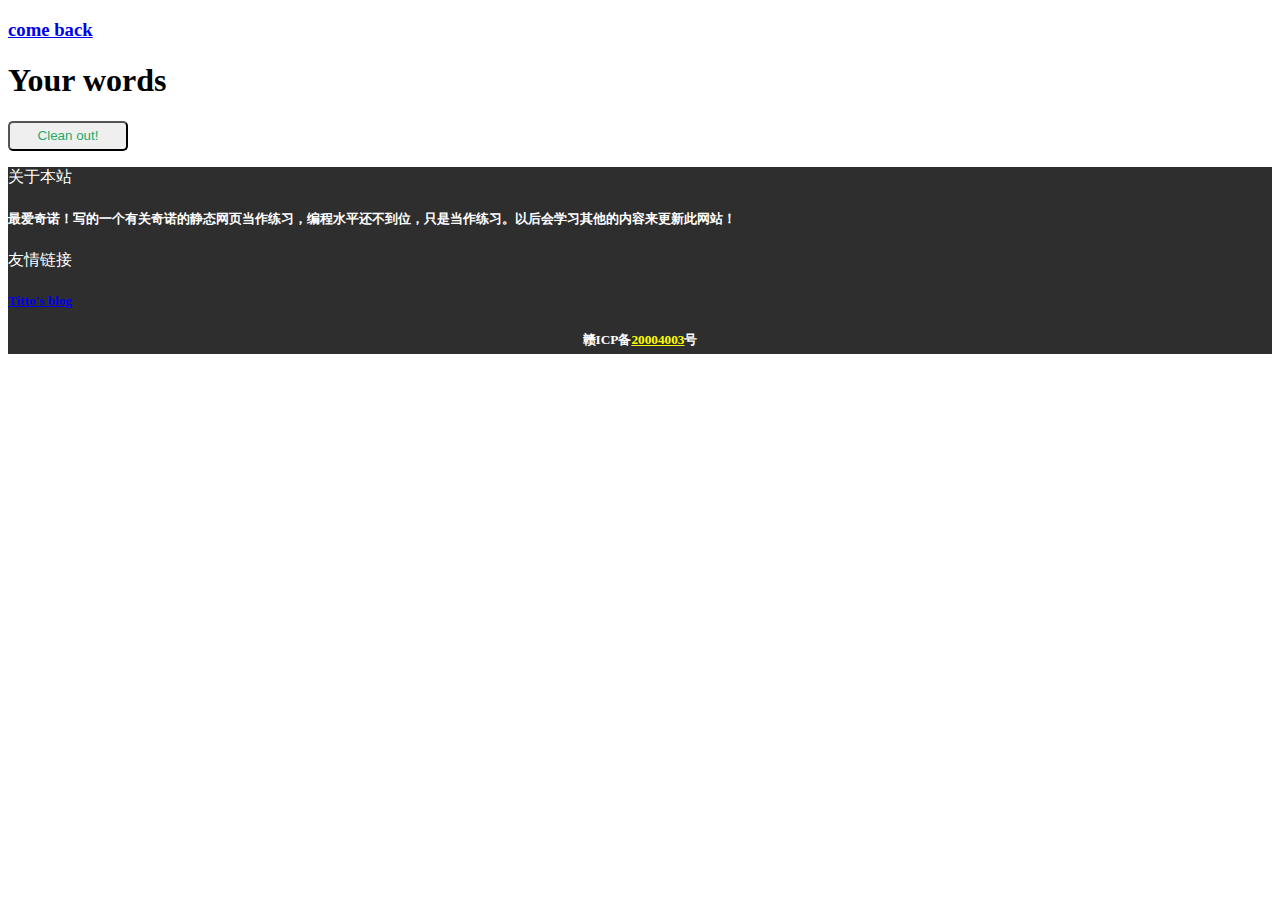
<file: admin.html>
<!DOCTYPE html>  
<html> 
<head>
    <meta charset="UTF-8">
    <!--响应式框架Bootstrap-->
    <link href="//fonts.gdgdocs.org/css?family=Lobster" rel="stylesheet" type="text/css"/>
    <!--引入Jquery,同时Bootstrap 的 JavaScript 插件需要引入 jQuery-->
    <script src="jquery-3.4.1.js"></script>
    <title></title>
</head>
<body>
    <div>
<h3><a href="index.html">come back</a></h3>
<h1>Your words</h1>
<button onclick="window.localStorage.words='';location.reload();">Clean out!</button>
<div>
<p id="you_words"></p id="you_words">
</div>
</div>
<div style="background-color:rgb(46, 46, 46);color:white;bottom:1%;position:relative;width:100%">
    关于本站
    <h5 style="font-family: Impact, Haettenschweiler, 'Arial Narrow Bold', sans-serif;">最爱奇诺！写的一个有关奇诺的静态网页当作练习，编程水平还不到位，只是当作练习。以后会学习其他的内容来更新此网站！</h5>
    友情链接
    <h5><a href="http://letang-hc.tech/">Titto's blog</a></h5>
    <h5 style="text-align: center;padding-bottom: 5px">赣ICP备<a href="http://www.beian.miit.gov.cn" style="color: yellow">20004003</a>号</h5>
</div>
</body>
<style>
    button{
        width:120px;
        height: 30px;
        color:rgb(30, 170, 105);
        border-radius: 5px;
    }
</style>
<script>
    var ywords=window.localStorage.words;
    $(document).ready(function(){
        if(ywords!="")
        {
        $("#you_words").append(ywords);
        //window.localStorage.words='';
        }
    });
</script> 
</html>
</file>
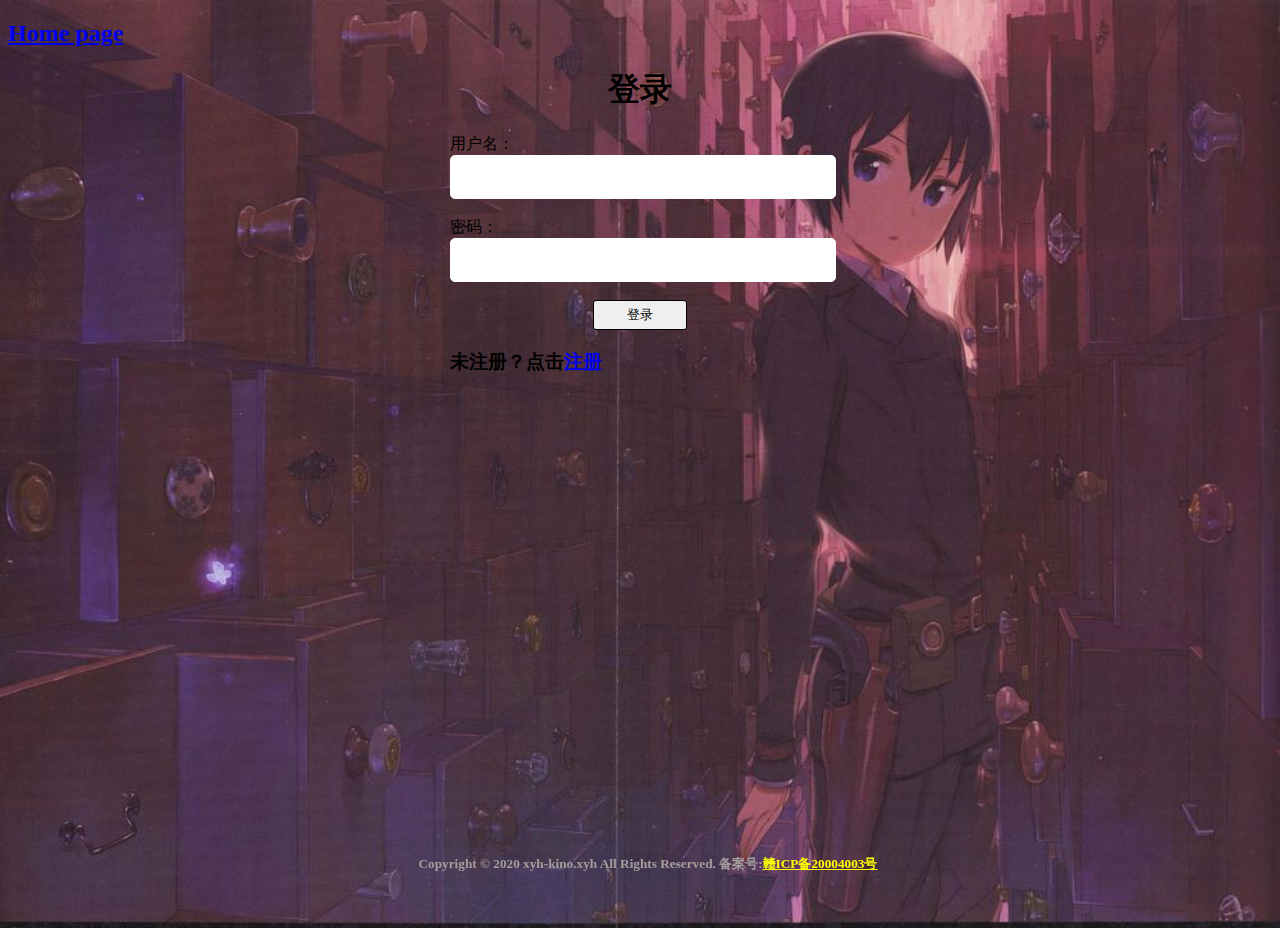
<file: login.html>
<!DOCTYPE html>
<html>
    <head>
        <title>登录</title>
        <meta charset="utf-8">
        <script src="jquery-3.4.1.js"></script>
    </head>
    <style>
        input{
            text-align: center;
            width:100%;
            height:40px;
            border-radius: 5px;
            border: 1px solid white;
        }
        .abc{
            padding-right: 35%;
            padding-left: 35%;
        }
        button{
            border-radius: 3px;
            width:25%;
            height: 30px;
            margin-left:37.5%;
            margin-right:37.5%;
            border: 1px solid black;
        }
        body{
            background-repeat:no-repeat;
            background-size:100%;
            height:900px;
        }
    </style>
    <h2><b><a href="index.html">Home page</a></b></h2>
    <body background="1.jpg">
        <h1 style="text-align: center;">登录</h1>
        <div class="abc">
        用户名：<input name="username" id="name" maxlength="15">
        <br><br>
        密码：<input name="mima" id="mima" type="password" maxlength="15">
        <br><br>
        <button type="button" onclick="login()">登录</button>
        <h3>未注册？点击<a href="register.html">注册</a></h3>
        </div>
        <div style="color:rgb(165, 157, 157);bottom:0;position: fixed;width:100%">
            <h5 style="text-align: center;padding-bottom: 5px">Copyright © 2020 xyh-kino.xyh All Rights Reserved. 备案号:<a href="http://www.beian.miit.gov.cn" style="color: yellow">赣ICP备20004003号</a></h5>
        </div>
    </body>
    <script src="login.js"></script>
</html>
</file>
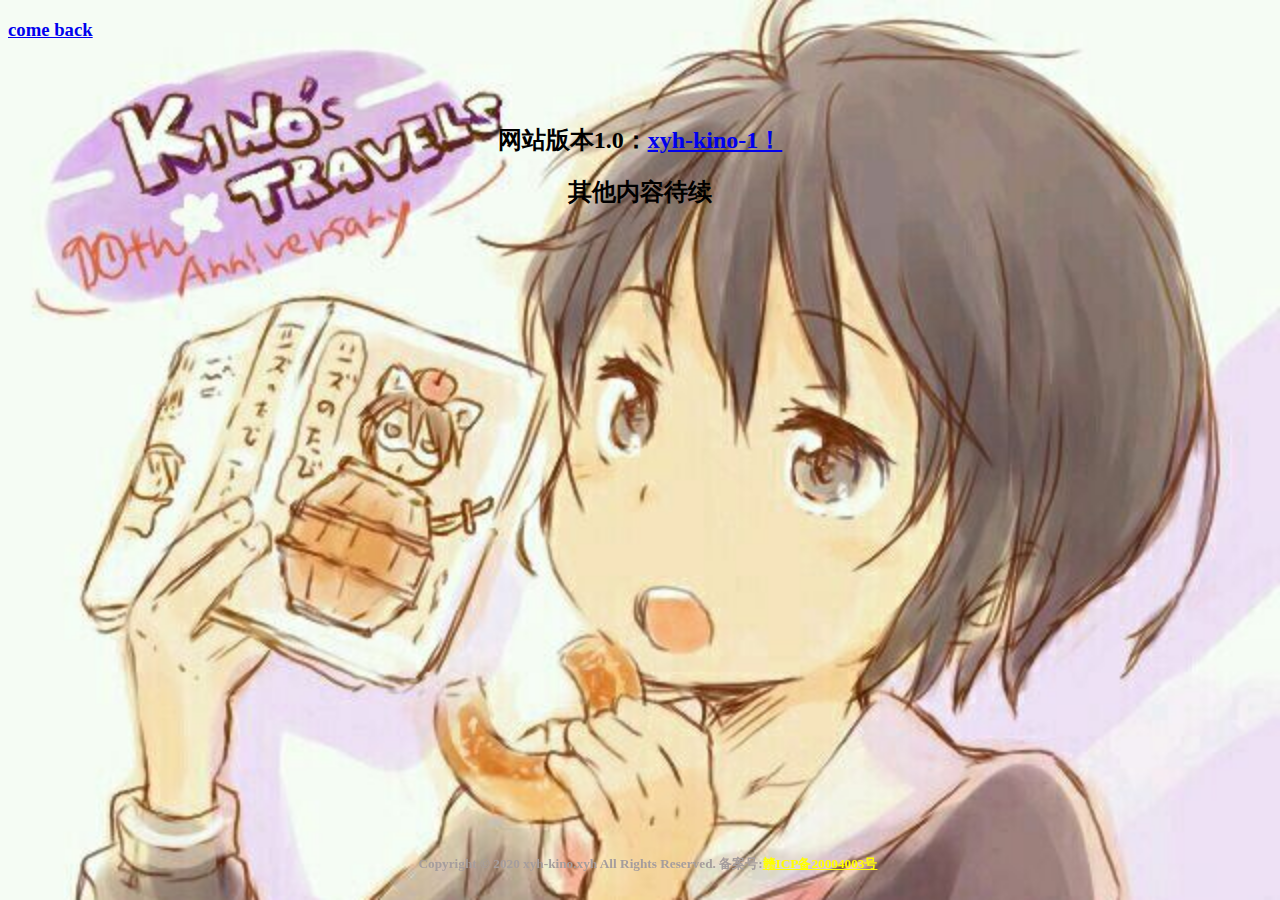
<file: More.html>
<!DOCTYPE html>
<html>
    <head>
        <meta charset="utf-8">
    </head>
    <style>
        .his-site{
            padding-top: 45px;
            text-align: center;
        }
        body{
            background-repeat:no-repeat;
            background-size:cover;
        }
    </style>
    <body background="3.jpg">
        <h3><a href="Discussion.html">come back</a></h3>
        <div class="his-site">
            <h2>网站版本1.0：<a href="xyh-kino-1/index.html">xyh-kino-1！</a></h2>
            <h2>其他内容待续</h2>
        </div>
        <div style="color:rgb(165, 157, 157);bottom:0;position: fixed;width:100%">
            <h5 style="text-align: center;padding-bottom: 5px">Copyright © 2020 xyh-kino.xyh All Rights Reserved. 备案号:<a href="http://www.beian.miit.gov.cn" style="color: yellow">赣ICP备20004003号</a></h5>
        </div>
    </body>
</html>
</file>
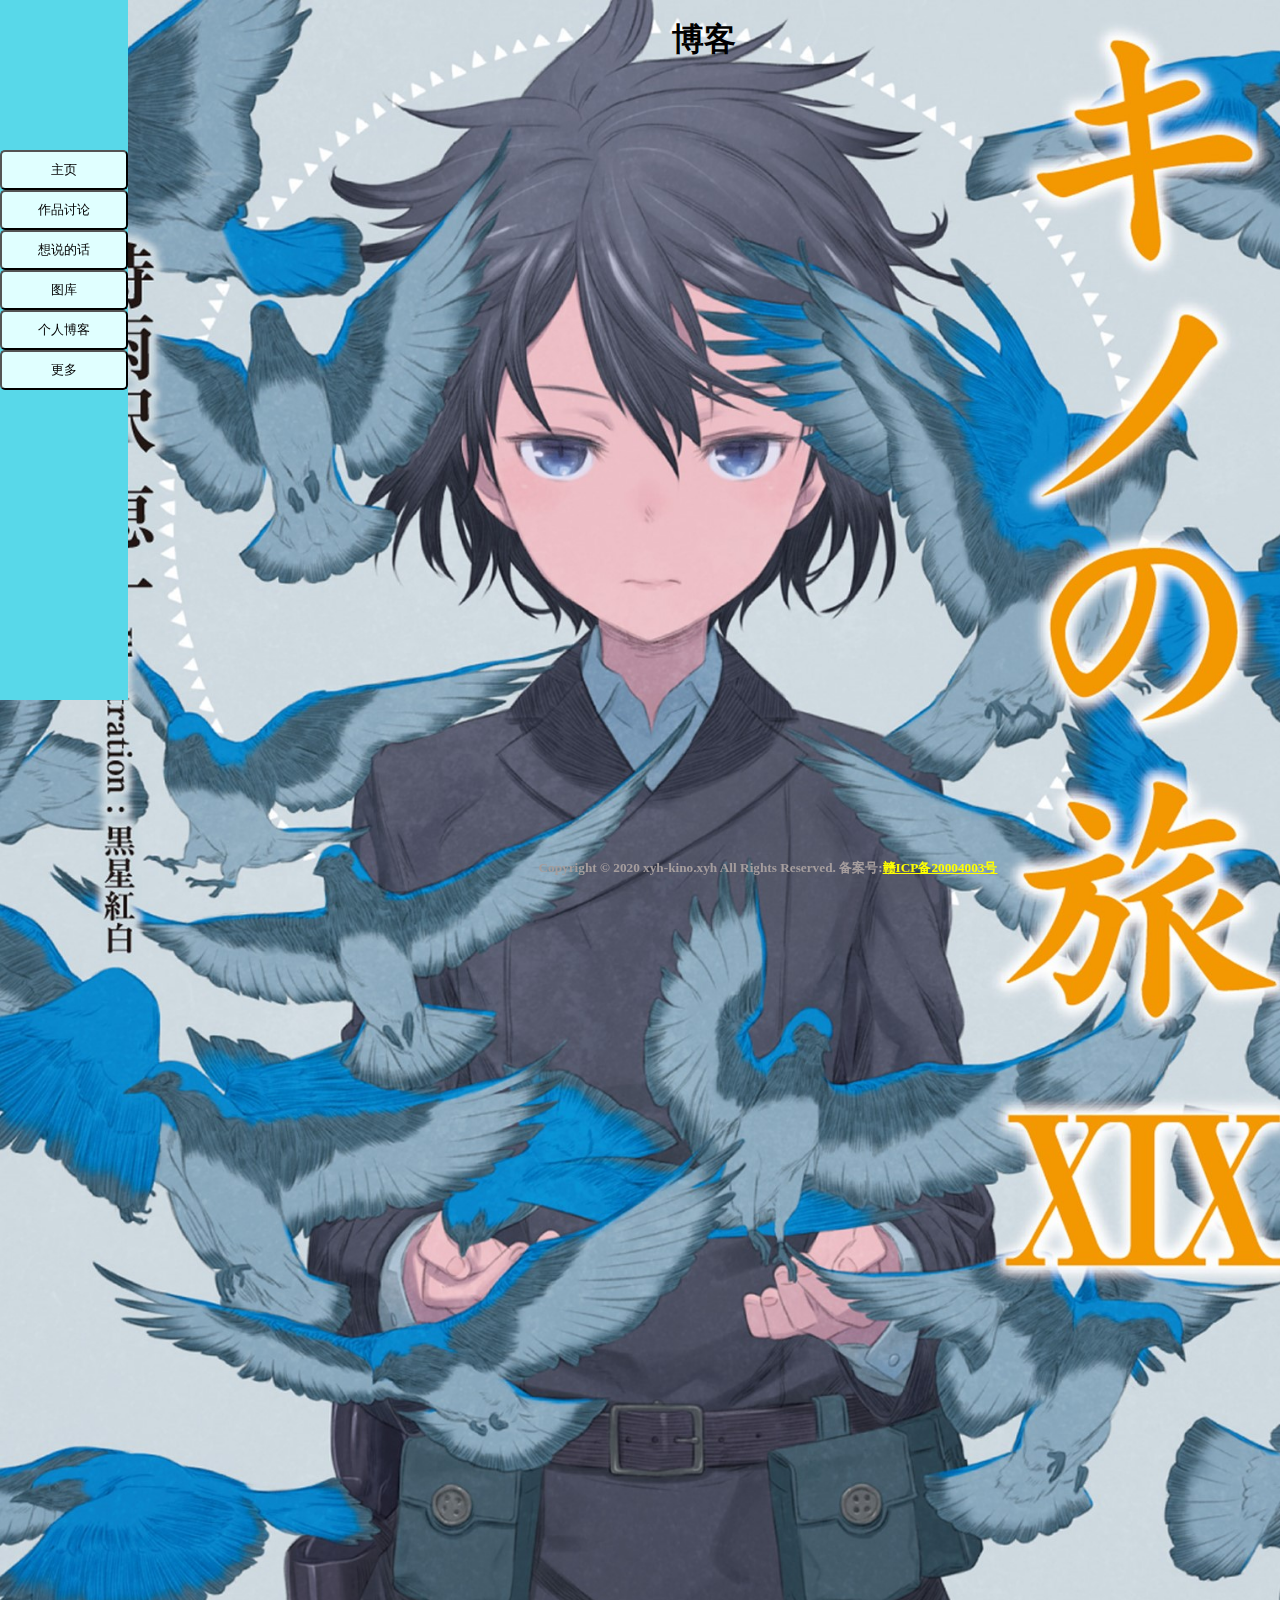
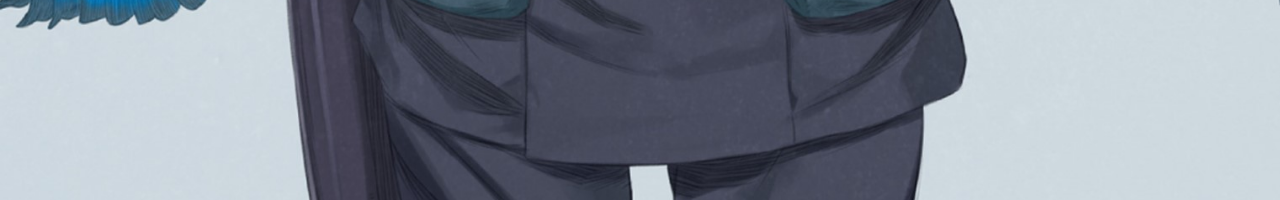
<file: Myblog.html>
<!DOCTYPE html>
<html>
    <head>
        <title>My blog</title>
        <meta charset="utf-8">
        <!--响应式框架Bootstrap-->
        <link href="//fonts.gdgdocs.org/css?family=Lobster" rel="stylesheet" type="text/css"/>
        <!--引入Jquery,同时Bootstrap 的 JavaScript 插件需要引入 jQuery-->
        <script src="jquery-3.4.1.js"></script>
        <link href="liebiaodaohang.css" rel="stylesheet" type="text/css" />
    </head>
    <style>
        body{
            background-repeat:no-repeat;
            background-size:100%;
            height:1800px;
        }
        .content{
            padding-left:10%;
        }
    </style>
    <body background="5.jpg">
        <div class="menu">
            <ul>
                <li><button class="select" onclick="window.location.href='index.html';">主页</button></li>
                <li><button class="select" onclick="window.location.href='Discussion.html';">作品讨论</button></li>
                <li><button class="select" onclick="window.location.href='Mywords.html';">想说的话</button></li>
                <li><button class="select" onclick="window.location.href='Photos.html';">图库</button></li>
                <li><button class="select" onclick="window.location.href='Myblog.html';">个人博客</button></li>
                <li><button class="select" onclick="window.location.href='More.html';">更多</button></li>
            </ul>
        </div>
        <div class="content">
            <br>
            <h1 style="text-align: center;">博客</h1>
        
        <div style="color:rgb(165, 157, 157);bottom:0;position: fixed;width:100%">
            <br>
            <h5 style="text-align: center;padding-bottom: 5px">Copyright © 2020 xyh-kino.xyh All Rights Reserved. 备案号:<a href="http://www.beian.miit.gov.cn" style="color: yellow">赣ICP备20004003号</a></h5>
            <br>
        </div>
    </div>
    </body>
    <script>
        
    </script>
</html>
</file>
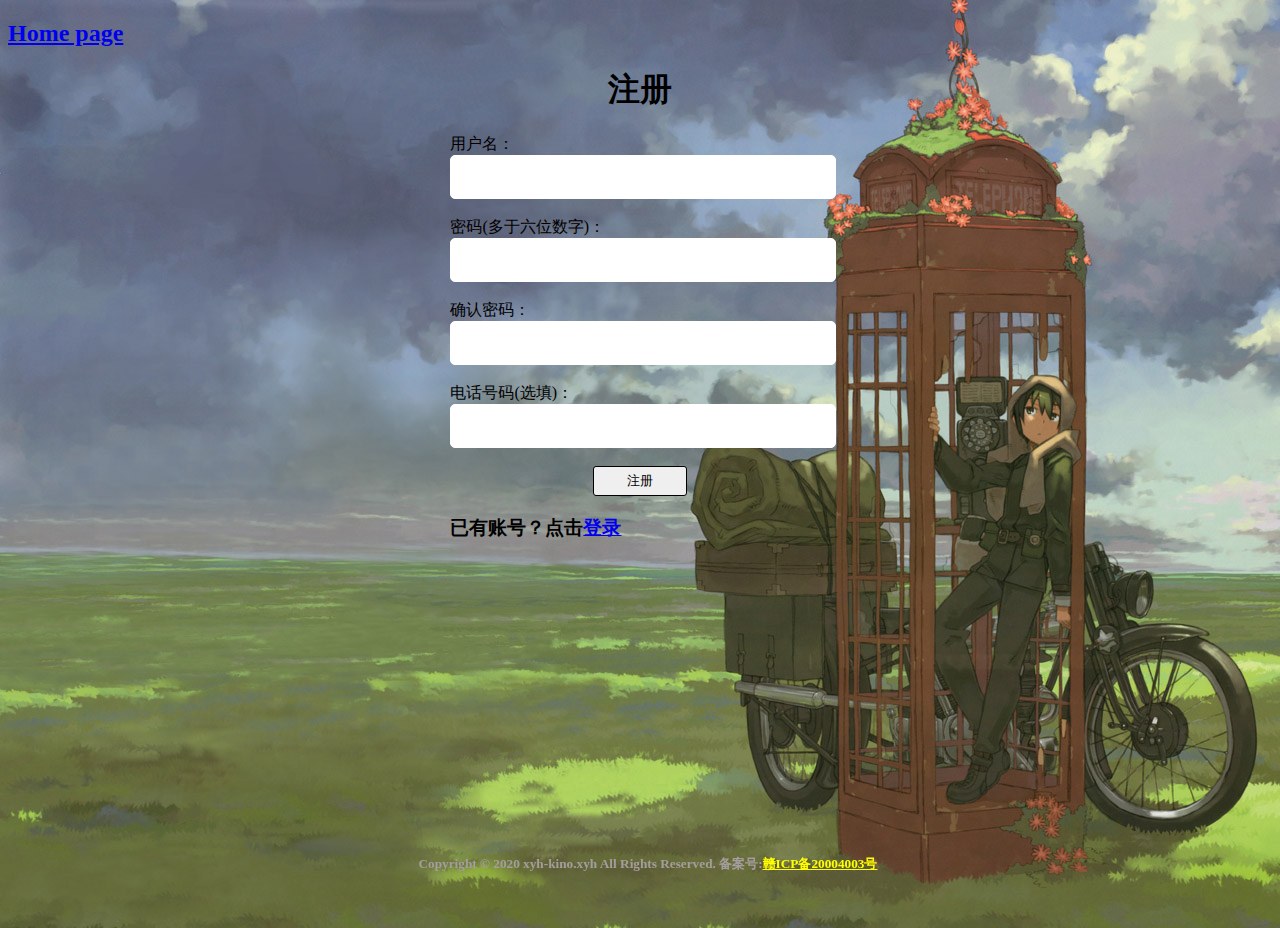
<file: register.html>
<!DOCTYPE html>
<html>
    <head>
        <title>注册</title>
        <meta charset="utf-8">
        <script src="jquery-3.4.1.js"></script>
    </head>
    <style>
        input{
            text-align: center;
            width:100%;
            height:40px;
            border-radius:5px;
            border: 1px solid white;
        }
        .abc{
            padding-right: 35%;
            padding-left: 35%;
        }
        button{
            border-radius: 3px;
            width:25%;
            height: 30px;
            margin-left:37.5%;
            margin-right:37.5%;
            border: 1px solid black;
        }
        body{
            background-repeat:no-repeat;
            background-size:100%;
            height: 900px;
        }
    </style>
    <h2><b><a href="index.html">Home page</a></b></h2>
    <body background="2.jpg">
        <h1 style="text-align: center;">注册</h1>
        <div class="abc">
        用户名：<input name="username" id="name" maxlength="15">
        <br><br>
        密码(多于六位数字)：<input name="mima" id="mima" type="password" maxlength="15">
        <br><br>
        确认密码：<input name="querenmima" id="querenmima" type="password" maxlength="15">
        <br><br>
        电话号码(选填)：<input name="phone" id="phone" maxlength="15">
        <br><br>
        <button type="button" onclick="register()">注册</button>
        <h3>已有账号？点击<a href="login.html">登录</a></h3>
        </div>
        <div style="color:rgb(165, 157, 157);bottom:0;position: fixed;width:100%">
            <h5 style="text-align: center;padding-bottom: 5px">Copyright © 2020 xyh-kino.xyh All Rights Reserved. 备案号:<a href="http://www.beian.miit.gov.cn" style="color: yellow">赣ICP备20004003号</a></h5>
        </div>
    </body>
    <script src="register.js"></script>
</html>
</file>
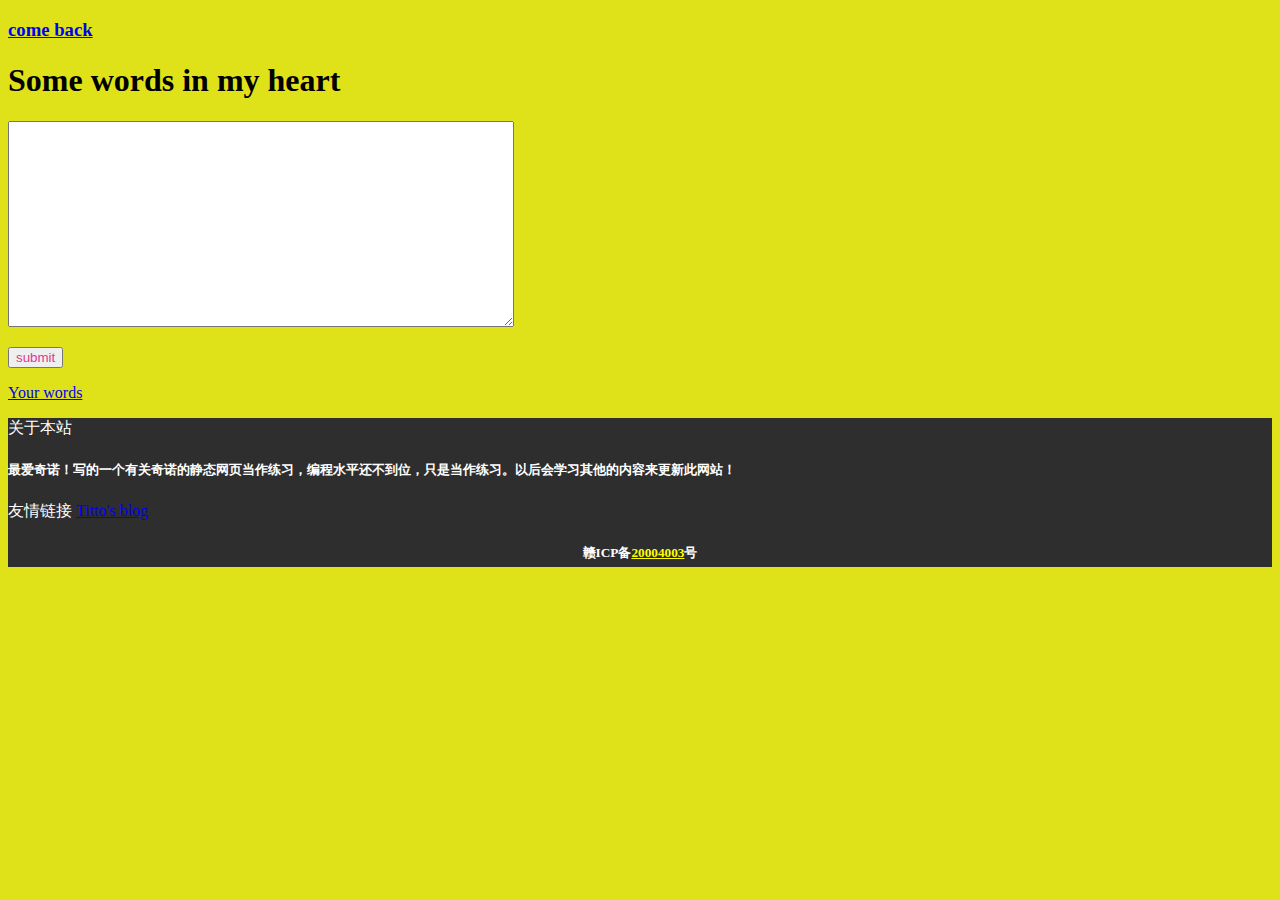
<file: words.html>
<!DOCTYPE html>
<html>  
<head>  
    <meta charset="UTF-8">
    <!--单独引入字体Lobster？
        <link href="//fonts.gdgdocs.org/css?family=Lobster" rel="stylesheet" type="text/css"/>
        非单独引入？
        <link rel="stylesheet" href="//cdn.bootcss.com/bootstrap/3.3.1/css/bootstrap.min.css"/>
        <script src="https://oss.maxcdn.com/libs/html5shiv/3.7.0/html5shiv.js"></script>
        <script src="https://oss.maxcdn.com/libs/respond.js/1.3.0/respond.min.js"></script>
    -->
    <!--响应式框架Bootstrap-->
    <link href="//fonts.gdgdocs.org/css?family=Lobster" rel="stylesheet" type="text/css"/>
    <!--引入Jquery,同时Bootstrap 的 JavaScript 插件需要引入 jQuery-->
    <script src="jquery-3.4.1.js"></script>
    <title>sincely words</title>
</head>  

<body>
<h3><a href="index.html">come back</a></h3>      
<h1>Some words in my heart</h1>
<textarea style="width:500px;height:200px" maxlength="800" id="my_words"></textarea>
<p></p>
<button style="color: rgb(221, 58, 148);" id="submit_mw" type="submit">submit</button>
<p></p>
<div><p><a href="admin.html">Your words</a></p></div>



<div style="background-color:rgb(46, 46, 46);color:white;bottom:1%;width:100%">
    关于本站
    <h5 style="font-family: Impact, Haettenschweiler, 'Arial Narrow Bold', sans-serif;">最爱奇诺！写的一个有关奇诺的静态网页当作练习，编程水平还不到位，只是当作练习。以后会学习其他的内容来更新此网站！</h5>
    友情链接
    <h><a href="http://letang-hc.tech/">Titto's blog</a></h5>
    <h5 style="text-align: center;padding-bottom: 5px">赣ICP备<a href="http://www.beian.miit.gov.cn" style="color: yellow">20004003</a>号</h5>
</div>
</body>
<script>
    $(document).ready(function(){
        $("#submit_mw").click(function(){
            window.localStorage.words;
            if($("#my_words").val()!='')
            {
            $("#submit_mw").attr("disabled","disabled");
            var mydate=new Date();
            mydate=mydate.toLocaleString();
            window.localStorage.words=window.localStorage.words+"<p>To kino:"+$("#my_words").val()+"</p><p></p>"+mydate+"<p></p>";
            if(window.localStorage.words!='')
            alert("submit successful!");
            }
            else
            alert("There are nothing!");
        });
    });
</script>
<style>
    body {
         background-color:rgb(223, 226, 25);
    }
</style> 
</html>
</file>
<file: liebiaodaohang.css>
*{
            margin:0;
            padding:0;
        }
        li{
            list-style-type: none;
        }
        .select{
            border-radius: 5px;
            width:100%;
            height: 40px;
            background-color:lightcyan
        }
        .menu{
            position:fixed;
            left:0px;
            height: 700px;
            width:10%;
            float: left;
            /*background-color: rgb(36, 151, 218);*/
            background-color: rgb(88, 216, 233);
        }
        ul{
            width:10%;
            position:fixed;
            top:150px;
        }
</file>
